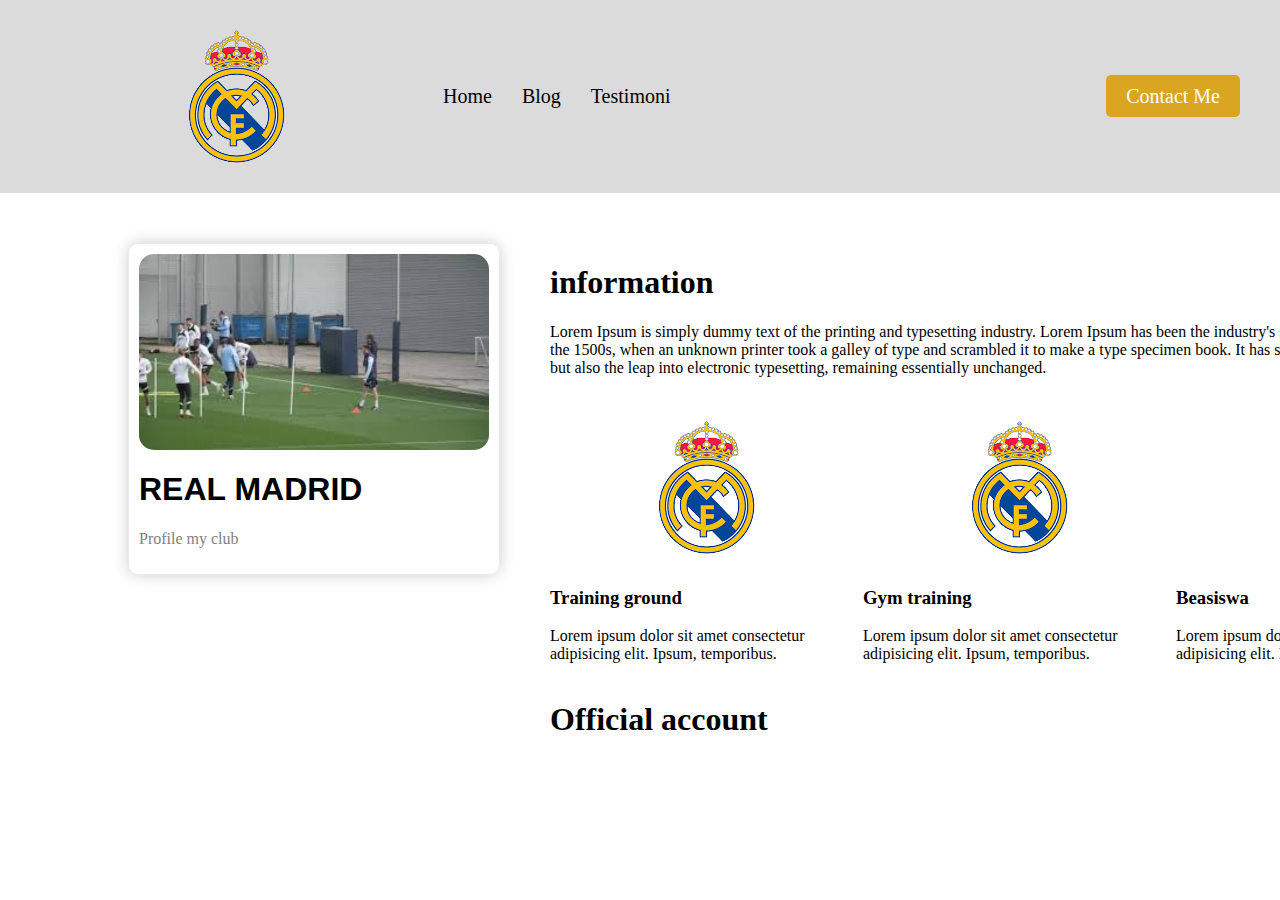
<file: index.html>
<html>
  <head>
    <title>My Website</title>
    <meta name="viewport" content="width=device-width, initial-scale=1.0">
    <link href="./css/style.css" rel="stylesheet">
    <link rel="stylesheet" href="https://cdnjs.cloudflare.com/ajax/libs/font-awesome/6.4.2/css/all.min.css" integrity="sha512-z3gLpd7yknf1YoNbCzqRKc4qyor8gaKU1qmn+CShxbuBusANI9QpRohGBreCFkKxLhei6S9CQXFEbbKuqLg0DA==" crossorigin="anonymous" referrerpolicy="no-referrer" />
  </head>

  <body>
    <!-- Navbar -->
    <nav>
      <div class="nav-left">
        <ul>
          <img src="./madrid-removebg-preview.png" alt="logo" />
          <li>
            <a class="item-collapse" href="./index.html">Home</a>
          </li>
          <li>
            <a class="item-collapse" href="./blog.html">Blog</a>
          </li>
          <li class="item-collapse">
            <a href="testimoni.html">Testimoni</a>
          </li>
        </ul>
      </div>

      <div class="nav-right">
        <a class="item-collapse" href="./contact-me.html">Contact Me</a>
      </div>
      <div class="nav-right" id="barsmenu">
        <button class="humberger-button" onclick="openhumberger()">
          <i class="fa-solid fa-bars"></i>
        </button>
      </div>
    </nav>

    <div class="humberger-nav-container" id="humberger-nav-container">
      <a href="./index.html" class="humberger-active">Home</a>
      <a href="./blog.html">Blog</a>
      <a href="./contact-me.html">Contact Me</a>
    </div>

    <!-- End Navbar -->

    <div class="container">
      <section>
        <div class="left">
          <div class="card-container">
            <img src="./asset/training.jpeg" alt="people man" style="width: 100%; border-radius: 15px" />
            <h1 style="font-family: Poppins, Helvetica, sans-serif;">REAL MADRID</h1>
            <p style="color: grey;">Profile my club</p>
          </div>
        </div>

        <div class="right">
          <h1>information</h1>
          <p>
            Lorem Ipsum is simply dummy text of the printing and typesetting
            industry. Lorem Ipsum has been the industry's standard dummy text ever
            since the 1500s, when an unknown printer took a galley of type and
            scrambled it to make a type specimen book. It has survived not only
            five centuries, but also the leap into electronic typesetting,
            remaining essentially unchanged.
          </p>

          <div class="skill">
            <div>
              <img src="./madrid-removebg-preview.png" />
              <h3>Training ground</h3>
              <p>
                Lorem ipsum dolor sit amet consectetur adipisicing elit. Ipsum,
                temporibus.
              </p>
            </div>
            <div>
              <img src="./madrid-removebg-preview.png" />
              <h3>Gym training</h3>
              <p>
                Lorem ipsum dolor sit amet consectetur adipisicing elit. Ipsum,
                temporibus.
              </p>
            </div>
            <div>
              <img src="./madrid-removebg-preview.png" />
              <h3>Beasiswa</h3>
              <p>
              Lorem ipsum dolor sit amet consectetur adipisicing elit. Ipsum,
              temporibus.
              </p>
            </div>
          </div>

          <div class="social-media">
            <h1>Official account</h1>
            <div class="list-sosmed">
              <i class="fa-brands fa-facebook-f"></i>
              <i class="fa-brands fa-instagram"></i>
              <i class="fa-brands fa-twitter"></i>
            </div>
          </div>
        </div>
      </section>
    </div>
  </body>
  <script src="./js/button.js"></script>
</html>
</file>
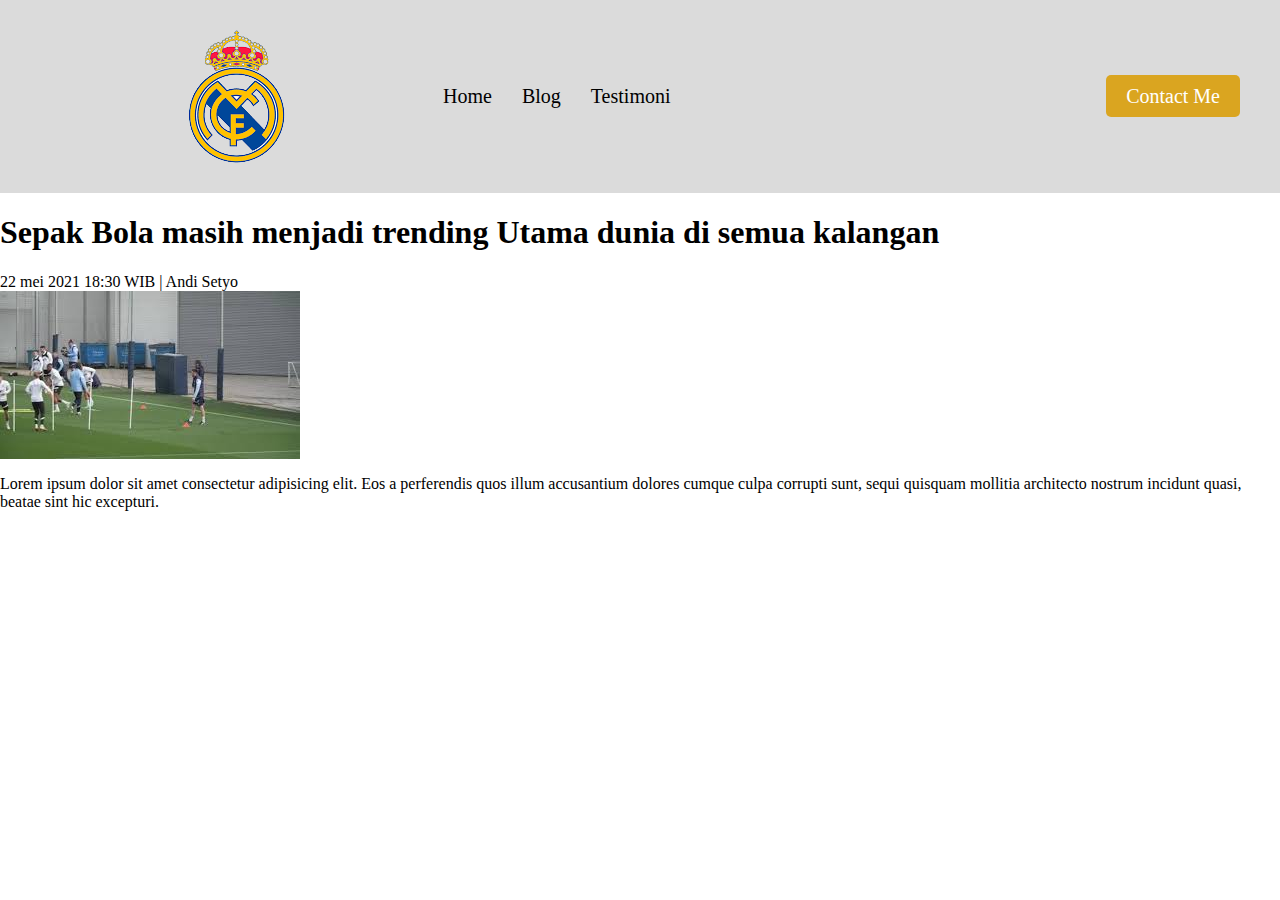
<file: blog-detail.html>
<html>
  <head>
    <title>My Website</title>
    <link rel="stylesheet" href="./css/style.css" />
    <link rel="stylesheet" href="https://cdnjs.cloudflare.com/ajax/libs/font-awesome/6.4.2/css/all.min.css" integrity="sha512-z3gLpd7yknf1YoNbCzqRKc4qyor8gaKU1qmn+CShxbuBusANI9QpRohGBreCFkKxLhei6S9CQXFEbbKuqLg0DA==" crossorigin="anonymous" referrerpolicy="no-referrer" />
  </head>
  <body>
    <!-- NavBar -->
    <nav>
      <div class="nav-left">
        <ul>
          <img src="./madrid-removebg-preview.png" alt="logo" >
          <li>
              <a href="index.html">Home</a>
          </li>
          <li>
              <a href="blog.html">Blog</a>
          </li>
          <li class="item-collapse">
            <a href="testimoni.html">Testimoni</a>
          </li>
        </ul>
      </div>

      <div class="nav-right">
          <a href="contact-me.html">Contact Me</a>
      </div>
    </nav>

    <!-- Blog -->
    <i class="fa-brands fa-golang"></i>
    <div class="blog-detail">
      <div class="blog-detail-container">
        <h1>Sepak Bola masih menjadi trending Utama dunia di semua kalangan</h1>
        <div class="author"> 22 mei 2021 18:30 WIB | Andi Setyo</div>
        <img src="./training.jpeg" alt="detail" />
        <p>
          Lorem ipsum dolor sit amet consectetur adipisicing elit. Eos a perferendis quos illum accusantium dolores cumque culpa corrupti sunt, sequi quisquam mollitia architecto nostrum incidunt quasi, beatae sint hic excepturi.
        </p>
      </div>
    </div>
  </body>
  </html>
</file>
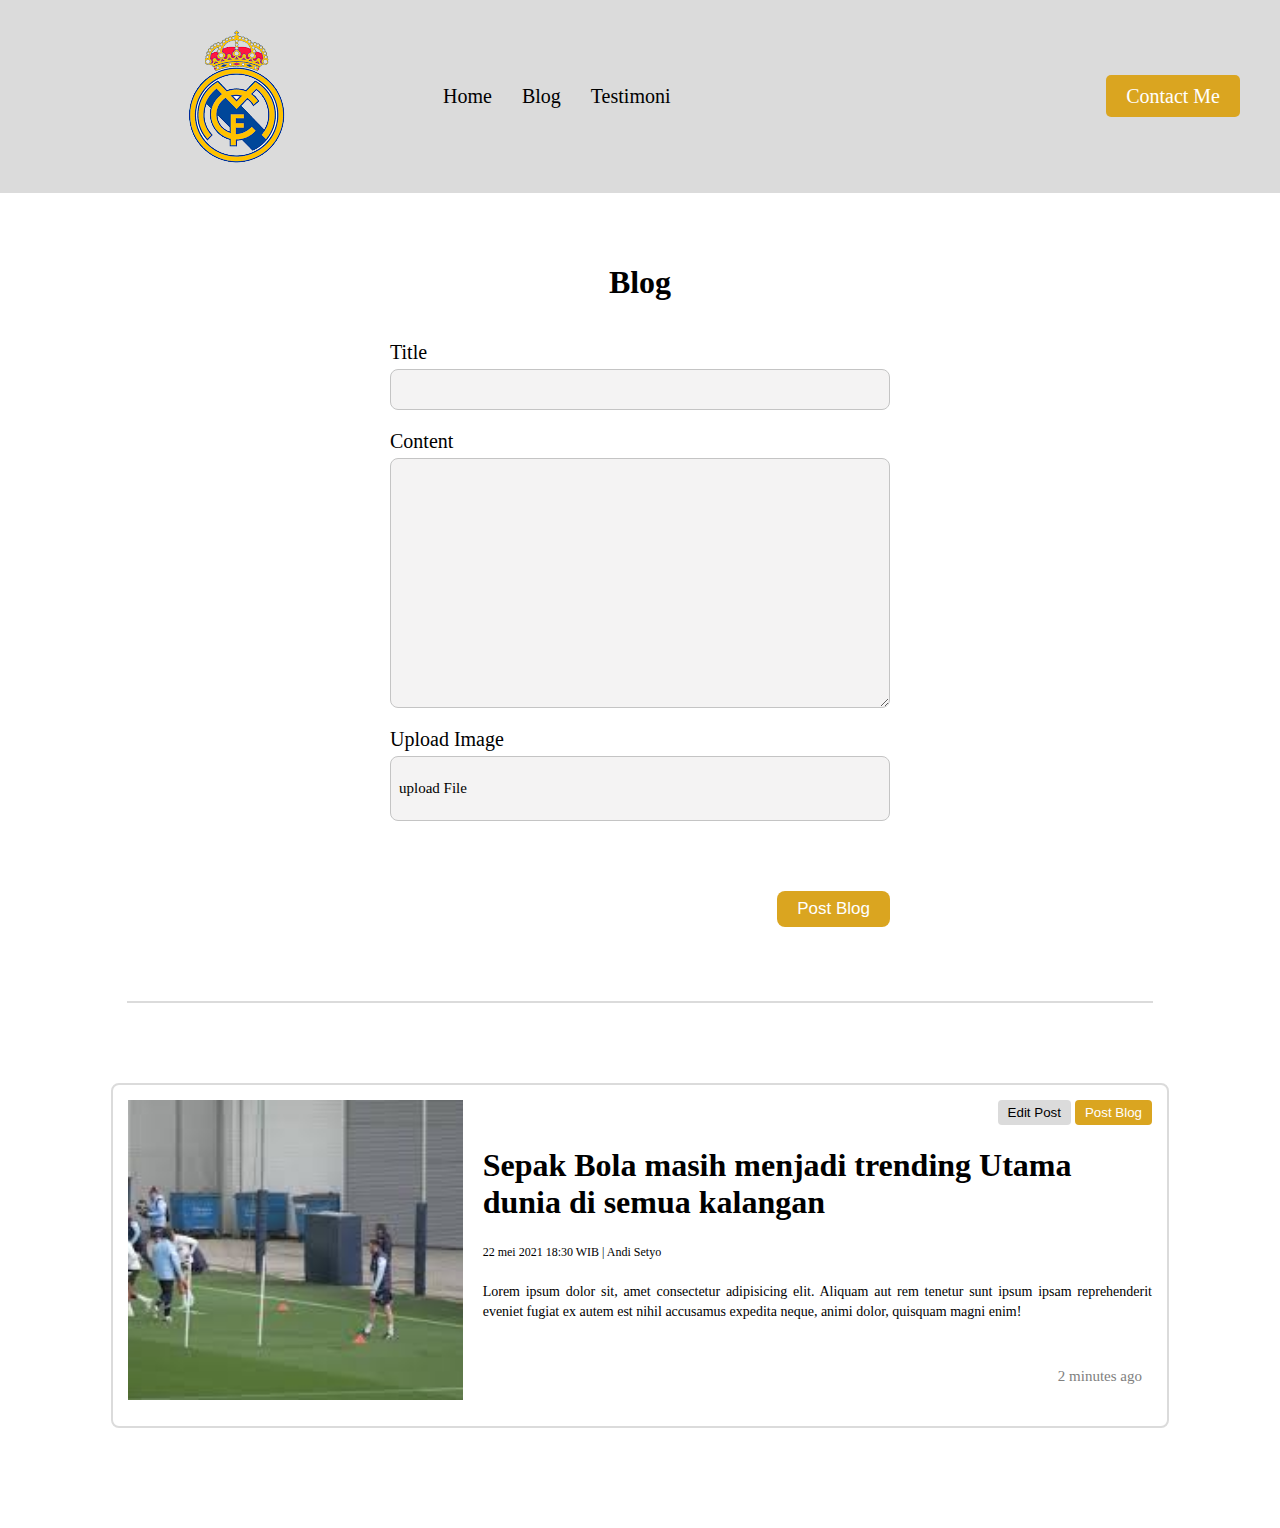
<file: blog.html>
<html>
  <head>
    <title>My Website</title>
    <meta name="viewport" content="width=device-width, initial-scale=1.0">
    <link rel="stylesheet" href="./css/blog.css" />
    <link rel="stylesheet" href="https://cdnjs.cloudflare.com/ajax/libs/font-awesome/6.4.2/css/all.min.css" integrity="sha512-z3gLpd7yknf1YoNbCzqRKc4qyor8gaKU1qmn+CShxbuBusANI9QpRohGBreCFkKxLhei6S9CQXFEbbKuqLg0DA==" crossorigin="anonymous" referrerpolicy="no-referrer" />
  </head>
  <body>
    <!-- Navbar -->
    <nav>
      <div class="nav-left">
        <ul>
          <img src="./madrid-removebg-preview.png" alt="logo" />
          <li>
            <a class="item-collapse" href="./index.html">Home</a>
          </li>
          <li>
            <a class="item-collapse" href="./blog.html">Blog</a>
          </li>
          <li class="item-collapse">
            <a href="testimoni.html">Testimoni</a>
          </li>
        </ul>
      </div>

      <div class="nav-right">
        <a class="item-collapse" href="./contact-me.html">Contact Me</a>
      </div>
      <div class="nav-right" id="barsmenu">
        <button class="humberger-button" onclick="openhumberger()">
          <i class="fa-solid fa-bars"></i>
        </button>
      </div>
    </nav>

    <div class="humberger-nav-container" id="humberger-nav-container">
      <a href="./index.html" class="humberger-active">Home</a>
      <a href="./blog.html">Blog</a>
      <a href="./contact-me.html">Contact Me</a>
    </div>

    <!-- End Navbar -->

    <!-- Blog -->
    <!-- Form -->
    <div class="blog">
      <div class="blog-form">
        <div class="form-container">
          <form onsubmit="submitData(event)">
            <h1>Blog</h1>
            <div>
              <label for="input-blog-title">Title</label>
              <input id="input-blog-title" />
            </div>
            <div>
              <label for="input-blog-content">Content</label>
              <textarea id="input-blog-content"></textarea>
            </div>

            <div>
              <label>Upload Image</label>
              <div class="input-blog-image-group" style="box-sizing: border-box;">
                <label for="input-blog-image">
                  <p>upload File</p>
                </label>
                <input type="file" id="input-blog-image" hidden />
              </div>
            </div>
            <div class="button-group">
              <button>Post Blog</button>
            </div>
          </form>
        </div>
      </div>

      <hr class="line" />
      <div class="blog-list" id="contents">
        <div class="blog-list-item">
          <div class="blog-image">
            <img src="./training.jpeg" alt="" />
          </div>
          <div class="blog-content">
            <div class="btn-group">
              <button class="btn-edit">Edit Post</button>
              <button class="btn-post">Post Blog</button>
            </div>
            <h1>
              <a href="blog-detail.html" target="_blank"
                >Sepak Bola masih menjadi trending Utama dunia di semua kalangan</a
              >
            </h1>
            <div class="detail-blog-content">
              22 mei 2021 18:30 WIB | Andi Setyo
            </div>
            <p>
              Lorem ipsum dolor sit, amet consectetur adipisicing elit. Aliquam aut rem tenetur sunt ipsum ipsam reprehenderit eveniet fugiat ex autem est nihil accusamus expedita neque, animi dolor, quisquam magni enim!
            </p>

            <div style="float:right; margin: 10px">
              <p style="font-size: 15px; color:grey">2 minutes ago</p>
            </div>
          </div>
        </div>
      </div>
    </div>
    <script src="./js/blog.js"></script>
    <script src="./js/button.js"></script>
    
  </body>
</html>
</file>
<file: css/style.css>
body {
    margin: 0;
  }
  
  nav {
    display: flex;
    justify-content: space-between;
    align-items: center;
    background-color: #dbdbdb;
    padding: 0 40px;
  }
  
  .nav-left ul {
    display: flex;
    list-style-type: none;
    align-items: center;
  }
  
  .nav-left img {
    margin-right: 50px;
  }
  
  .nav-left ul li {
    margin-right: 30px;
    font-size: 20px;
  }
  
  .nav-left a {
    text-decoration: none;
    color: black;
  }
  
  .nav-left a:hover {
    color: orangered;
  }
  
  .nav-right a {
    background-color: goldenrod;
    padding: 10px 20px;
    color: white;
    text-decoration: none;
    border-radius: 5px;
    font-size: 20px;
  }
  
  form {
    width: 350px;
    margin: 50px auto;
  }
  
  input, select, textarea {
    width: 100%;
    padding: 10px;
    border-radius: 5px;
    border: 1px solid #dbdbdb;
    margin-top: 5px;
  }
  
  textarea {
    resize: none;
    height: 100px;
  }
  
  form div {
    margin-top: 10px;
  }
  
  form label {
    font-weight: bold;
  }
  
  button {
    background-color: goldenrod;
    padding: 8px 20px;
    color: white;
    border: none;
    text-decoration: none;
    border-radius: 5px;
    font-size: 20px;
    margin-top: 10px;
  }
  
  .container {
    display: flex;
    justify-content: center;
    margin: 50px 0px;
    align-items: center;
  }
  
  section {
      display: flex;
      flex-direction: row;
      width: 80%;
  }
  
  .left {
    flex: 30%;
  }
  
  .card-container {
      width: 350px;
      border: 1px solid #ebeaea;
      padding: 10px;
      border-radius: 10px;
      box-shadow: 0 0 15px #cecece;
  }
  
  .right {
      flex: 70%;
      margin-left: 50px;
  }
  
  .skill {
      display: flex;
      margin-top: 30px;
  }
  
  .social-media i {
      margin-right: 20px;
      font-size: 30px;
  }
  
  
  
  #barsmenu {
    display: none;
  }
  
  .humberger-nav-container {
    display: none;
  }
  
  .humberger-nav-container a {
    text-decoration: none;
    background-color: #3d3d3d;
    padding: 10px;
    color: #fff;
    display: flex;
    justify-content: center;
    align-items: center;
    border: 1px solid #ffffff;
  }
  
  .humberger-nav-container .humberger-active {
    background-color: goldenrod;
  }
  
  @media only screen and (max-width: 900px) {
    section {
      flex-direction: column;
    }
  
    .left {
      flex: 100%;
      display: flex;
      justify-content: center;
    }
    
    .right {
      margin-left: 0;
    }
  }
  
  @media only screen and (max-width: 550px) {
    .item-collapse {
      display: none;
    }
  
    #barsmenu {
      display: block;
    }
  
    .humberger-button {
      background-color: transparent;
      border: none;
      cursor: pointer;
      color: #000000;
    }
  }
</file>
<file: css/blog.css>
body {
    margin: 0;
  }
  
  nav {
    display: flex;
    justify-content: space-between;
    align-items: center;
    background-color: #dbdbdb;
    padding: 0 40px;
  }
  
  .nav-left ul {
    display: flex;
    list-style-type: none;
    align-items: center;
  }
  
  .nav-left img {
    margin-right: 50px;
  }
  
  .nav-left ul li {
    margin-right: 30px;
    font-size: 20px;
  }
  
  .nav-left a {
    text-decoration: none;
    color: black;
  }
  
  .nav-left a:hover {
    color: orangered;
  }
  
  .nav-right a {
    background-color: goldenrod;
    padding: 10px 20px;
    color: white;
    text-decoration: none;
    border-radius: 5px;
    font-size: 20px;
  }
  
  /* Blog Form */
  .blog-form {
    padding: 50px 0;
    display: flex;
    justify-content: center;
  }
  
  .blog-form .form-container {
    width: 500px;
  }
  
  .blog-form .form-container h1 {
    text-align: center;
    margin-bottom: 40px;
  }
  
  .blog-form form label {
    font-size: 20px;
    font-weight: 400;
  }
  
  .blog-form form input,
    textarea,
    select {
    width: 100%;
    font-size: 20px;
    font-weight: 400;
    padding: 8px;
    margin-top: 5px;
    margin-bottom: 20px;
    background: #f4f3f3;
    border: 1px solid #c4c4c4;
    border-radius: 8px;
  }
  
  .blog-form form textarea {
    height: 250px;
  }
  
  .blog-form form .input-blog-image-group {
    width: 100%;
    font-size: 20px;
    font-weight: 400;
    padding: 8px;
    margin-top: 5px;
    margin-bottom: 20px;
    background: #f4f3f3;
    border: 1px solid #c4c4c4;
    border-radius: 8px;
    cursor: pointer;
  }
  
  .blog-form form .input-blog-image-group label p {
    font-size: 15px;
  }
  
  .blog-form form .input-blog-image-group label {
    cursor: pointer;
    display: flex;
    align-items: center;
    justify-content: space-between;
  }
  
  .blog-form form .button-group {
    text-align: right;
  }
  
  .blog-form form button {
    margin-top: 50px;
    padding: 8px 20px;
    font-size: 17px;
    background: goldenrod;
    border-radius: 8px;
    border: none;
    color: #fff;
    cursor: pointer;
  }
  
  .blog hr {
    border: 1px solid #dbdbdb;
    width: 80%;
    margin-right: auto;
    margin-left: auto;
  }
    
    /* Blog list */
  .blog .blog-list {
    margin-top: 80px;
    margin-bottom: 80px;
    display: flex;
    align-items: center;
    flex-direction: column;
  }
  
  .blog .blog-list .blog-list-item {
    width: 80%;
    padding: 15px;
    margin-bottom: 20px;
    border: 2px solid #dbdbdb;
    border-radius: 8px;
    display: flex;
  }
  
  .blog .blog-list .blog-list-item .blog-image {
    flex: 1;
  }
  
  .blog .blog-list .blog-list-item .blog-image img {
    width: 100%;
    height: 300px;
    object-fit: cover;
  }
  
  .blog .blog-list .blog-list-item .blog-content {
    padding-left: 20px;
    flex: 2;
  }
  
  .blog .blog-list .btn-group {
    text-align: right;
    margin-bottom: 20px;
  }
  
  .blog .blog-list .btn-group .btn-edit {
    padding: 5px 10px;
    border: 0;
    border-radius: 4px;
    background: #dbdbdb;
  }
  
  .blog .blog-list .btn-group .btn-post {
    padding: 5px 10px;
    border: 0;
    border-radius: 4px;
    background: goldenrod;
    color: #fff;
  }
  
  .blog .blog-list h1 a {
    text-decoration: none;
    color: #000000;
  }
  
  .blog .blog-list .detail-blog-content {
    font-weight: 300;
    font-size: 12px;
    line-height: 20px;
  }
  
  .blog .blog-list .blog-list-item p {
    margin-top: 20px;
    font-weight: normal;
    font-size: 14px;
    line-height: 20px;
    text-align: justify;
  }
    
    /* Blog Detail */
  .blog-detail {
    display: flex;
    justify-content: center;
  }
    
  .blog-detail-container {
    width: 80%;
    margin: 40px 0;
  }
    
  .blog-detail-container img {
    width: 100%;
  }
    
  .blog-detail-container h1 {
    font-style: normal;
    font-weight: 800;
    font-size: 44px;
    line-height: 120%;
    margin-bottom: 15px;
  }
  
  .blog-detail-container .author {
    font-weight: 100;
    font-size: 20px;
    line-height: 120%;
    margin-bottom: 20px;
  }
    
  .blog-detail-container p {
    margin-top: 40px;
    font-style: normal;
    font-weight: normal;
    font-size: 24px;
    line-height: 140%;
    text-align: justify;
  }
  
  /* navbar */
  #barsmenu {
    display: none;
  }
  
  .humberger-nav-container {
    display: none;
  }
  
  .humberger-nav-container a {
    text-decoration: none;
    background-color: #3d3d3d;
    padding: 10px;
    color: #fff;
    display: flex;
    justify-content: center;
    align-items: center;
    border: 1px solid #ffffff;
  }
  
  .humberger-nav-container .humberger-active {
    background-color: orangered;
  }
  
  @media only screen and (max-width: 900px) {
    section {
      flex-direction: column;
    }
  
    .left {
      flex: 100%;
      display: flex;
      justify-content: center;
    }
    
    .right {
      margin-left: 0;
    }
  }
  
  @media only screen and (max-width: 550px) {
    .item-collapse {
      display: none;
    }
  
    #barsmenu {
      display: block;
    }
  
    .humberger-button {
      background-color: transparent;
      border: none;
      cursor: pointer;
      color: #000000;
    }
  }
  
  @media only screen and (max-width: 900px) {
    .blog .blog-list .blog-list-item {
      display: flex;
      flex-direction: column;
    }
  }
  
  @media only screen and (max-width: 550px) {
    .blog-form .form-container {
      width: 90%;
      box-sizing : border-box;
    }
  
    form {
      /* display: flex;  
      flex-wrap: wrap;
      flex-direction: column; */
      display: grid;
    }
  
    form .input-blog-image {
      width: 90%;
      /* box-sizing : border-box */
    }
  }
</file>
